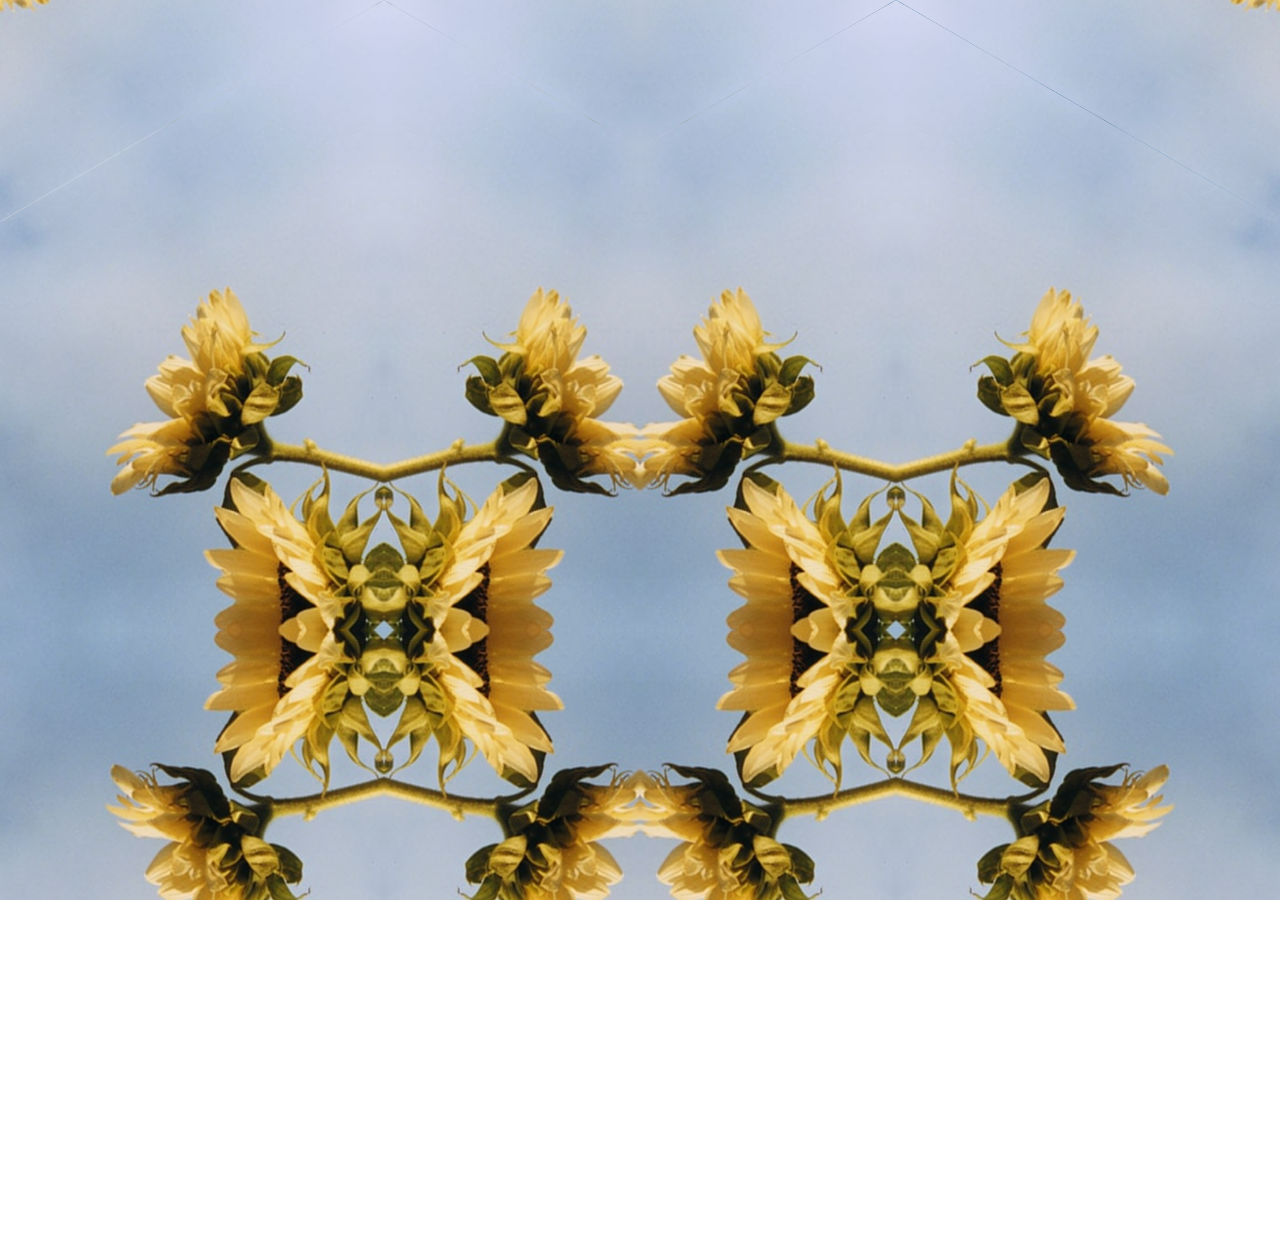
<file: 6.html>
<!DOCTYPE html>
<html>
<head>
  <meta name="apple-mobile-web-app-capable" content="yes">
  <meta name="viewport" content = "width = device-width, initial-scale = 1.0, minimum-scale = 1, maximum-scale = 1, user-scalable = no" />
  <meta name="apple-mobile-web-app-title" content="onlyWebPro" />

<script src="https://cdnjs.cloudflare.com/ajax/libs/jquery/3.1.1/jquery.min.js"></script>
<style>
	*{
		margin: 0;
		padding: 0
	}
    html,body{
        width: 100vw;
        height: 100%;
        position: absolute;
        left: 0;
        top: 0;
        overflow:hidden;
		background-image: url('img/reflect.jpg');
		background-size: 100vw;
    }
	.wrap_1{
		width: 150vw;
		height: 150vw;
		overflow: hidden;
		position: absolute;
	}
	.wrap_2{
		width: 200vw;
		height: 200vw;
		transform: rotate(30deg);
		transform-origin: left top;
		overflow:hidden;
	}
	.img{
		width: 100%;
		height: 100%;
		background-image: url('img/reflect.jpg');
		/*background-repeat: no-repeat;*/
		background-size: 100vw;
	}
	.reflect{
		transform: scaleX(-1 );
		transform-origin: left
	}
	.wrapper{
		position: absolute;
		left: 30vw;
		/*transition: transform 0.5s*/
	}
	.ani{
		transition: 0.5s
	}
	.whole_wrap,.whole_wrap_bot{
		width: 50vw;
		height: 70%;
		position: absolute;
		left: 0;
		overflow: hidden;
		top: 0;
	}
	.whole_wrap_d,.whole_wrap_bot_d{
		width: 50vw;
		height: 70%;
		left: 50vw;
	}
	.whole_wrap_d{
		transform: scaleX(-1);
		
	}
	.whole_wrap_bot{
		transform-origin:bottom;
		transform: scaleY(-1);
	}
	.whole_wrap_bot_d{
		transform: scaleY(-1) scaleX(-1);
	}
	.wrapper_2{ transform: rotate(-120deg);}
	.wrapper_3{ transform: rotate(120deg);}
	.noani .wrap_2{ transform: rotate(0deg) !important;}
	.noani .wrapper_2{ transform: rotate(0deg) !important;}
	.noani .wrapper_3{ transform: rotate(0deg) !important;}
	.noani .wrapper_4{ transform: rotate(0deg) !important;}
	.noani .wrapper_5{ transform: rotate(0deg) !important;}
	.noani .wrapper_6{ transform: rotate(0deg) !important;}
</style>
<script type="text/javascript">
var isMobile = false; //initiate as false
// device detection
if(/(android|bb\d+|meego).+mobile|avantgo|bada\/|blackberry|blazer|compal|elaine|fennec|hiptop|iemobile|ip(hone|od)|ipad|iris|kindle|Android|Silk|lge |maemo|midp|mmp|netfront|opera m(ob|in)i|palm( os)?|phone|p(ixi|re)\/|plucker|pocket|psp|series(4|6)0|symbian|treo|up\.(browser|link)|vodafone|wap|windows (ce|phone)|xda|xiino/i.test(navigator.userAgent) 
    || /1207|6310|6590|3gso|4thp|50[1-6]i|770s|802s|a wa|abac|ac(er|oo|s\-)|ai(ko|rn)|al(av|ca|co)|amoi|an(ex|ny|yw)|aptu|ar(ch|go)|as(te|us)|attw|au(di|\-m|r |s )|avan|be(ck|ll|nq)|bi(lb|rd)|bl(ac|az)|br(e|v)w|bumb|bw\-(n|u)|c55\/|capi|ccwa|cdm\-|cell|chtm|cldc|cmd\-|co(mp|nd)|craw|da(it|ll|ng)|dbte|dc\-s|devi|dica|dmob|do(c|p)o|ds(12|\-d)|el(49|ai)|em(l2|ul)|er(ic|k0)|esl8|ez([4-7]0|os|wa|ze)|fetc|fly(\-|_)|g1 u|g560|gene|gf\-5|g\-mo|go(\.w|od)|gr(ad|un)|haie|hcit|hd\-(m|p|t)|hei\-|hi(pt|ta)|hp( i|ip)|hs\-c|ht(c(\-| |_|a|g|p|s|t)|tp)|hu(aw|tc)|i\-(20|go|ma)|i230|iac( |\-|\/)|ibro|idea|ig01|ikom|im1k|inno|ipaq|iris|ja(t|v)a|jbro|jemu|jigs|kddi|keji|kgt( |\/)|klon|kpt |kwc\-|kyo(c|k)|le(no|xi)|lg( g|\/(k|l|u)|50|54|\-[a-w])|libw|lynx|m1\-w|m3ga|m50\/|ma(te|ui|xo)|mc(01|21|ca)|m\-cr|me(rc|ri)|mi(o8|oa|ts)|mmef|mo(01|02|bi|de|do|t(\-| |o|v)|zz)|mt(50|p1|v )|mwbp|mywa|n10[0-2]|n20[2-3]|n30(0|2)|n50(0|2|5)|n7(0(0|1)|10)|ne((c|m)\-|on|tf|wf|wg|wt)|nok(6|i)|nzph|o2im|op(ti|wv)|oran|owg1|p800|pan(a|d|t)|pdxg|pg(13|\-([1-8]|c))|phil|pire|pl(ay|uc)|pn\-2|po(ck|rt|se)|prox|psio|pt\-g|qa\-a|qc(07|12|21|32|60|\-[2-7]|i\-)|qtek|r380|r600|raks|rim9|ro(ve|zo)|s55\/|sa(ge|ma|mm|ms|ny|va)|sc(01|h\-|oo|p\-)|sdk\/|se(c(\-|0|1)|47|mc|nd|ri)|sgh\-|shar|sie(\-|m)|sk\-0|sl(45|id)|sm(al|ar|b3|it|t5)|so(ft|ny)|sp(01|h\-|v\-|v )|sy(01|mb)|t2(18|50)|t6(00|10|18)|ta(gt|lk)|tcl\-|tdg\-|tel(i|m)|tim\-|t\-mo|to(pl|sh)|ts(70|m\-|m3|m5)|tx\-9|up(\.b|g1|si)|utst|v400|v750|veri|vi(rg|te)|vk(40|5[0-3]|\-v)|vm40|voda|vulc|vx(52|53|60|61|70|80|81|83|85|98)|w3c(\-| )|webc|whit|wi(g |nc|nw)|wmlb|wonu|x700|yas\-|your|zeto|zte\-/i.test(navigator.userAgent.substr(0,4))) { 
    isMobile = true;
    }
	$(document).ready(function(){
		var startx = 0
		var starty = 0
		var movedx = 0
		var movedy = 0
		console.log($('.wrapper').offset().left)
		console.log($('.wrapper').offset().top)
		if(isMobile){
		            $('body').on('touchstart', function(e) {
		            	$('.wrapper').removeClass('ani')
						startx = $('.wrapper').offset().left + (e.originalEvent.touches[0].pageX-$('.wrapper').offset().left)/2
						starty = $('.wrapper').offset().top + (e.originalEvent.touches[0].pageY-$('.wrapper').offset().top)/2
		            })
		            $('body').on('touchmove', function(e) {
						movedx = e.originalEvent.touches[0].pageX
						movedy = e.originalEvent.touches[0].pageY
		            	$('.wrapper').css({'left':($('.wrapper').offset().left + (e.originalEvent.touches[0].pageX-$('.wrapper').offset().left)/20)+'px'})
		            	$('.wrapper').css({'top' :($('.wrapper').offset().top + (e.originalEvent.touches[0].pageY-$('.wrapper').offset().top)/20)+'px'})
		            	$('.img').css({'background-position':-1*e.originalEvent.touches[0].pageX + 'px ' + -1*e.originalEvent.touches[0].pageY + 'px'})
		            })
		            $('body').on('touchend', function(e) {
		            	$('.wrapper').addClass('ani')
		            	$('.wrapper').css({'left':(window.innerWidth)/2+'px'})
		            	$('.wrapper').css({'top' :'0px'})
		            })
		        }

    var down = false
    if(!isMobile){
    	$('.whole_wrap').clone().addClass('whole_wrap_d').insertAfter( $('.whole_wrap') )
    	$('.whole_wrap_bot').clone().addClass('whole_wrap_bot_d').insertAfter( $('.whole_wrap') )
                $('body').on('mousedown', function(e) {
                	down = true
                	$('.wrapper').removeClass('ani')
    				startx = $('.wrapper').offset().left + (e.pageX-$('.wrapper').offset().left)/2
    				starty = $('.wrapper').offset().top + (e.pageY-$('.wrapper').offset().top)/2
                })
                $('body').on('mousemove', function(e) {
                	if(down){
    					movedx = e.pageX
    					movedy = e.pageY
    	            	$('.wrapper').css({'left':($('.wrapper').offset().left + (e.pageX-$('.wrapper').offset().left)/20)+'px'})
    	            	$('.wrapper').css({'top' :($('.wrapper').offset().top + (e.pageY-$('.wrapper').offset().top)/20)+'px'})
    	            	$('.img').css({'background-position':-1*e.pageX + 'px ' + -1*e.pageY + 'px'})
                	}
                })
                $('body').on('mouseend', function(e) {
                	down = false
                	$('.wrapper').addClass('ani')
                	$('.wrapper').css({'left':(window.innerWidth)/2+'px'})
                	$('.wrapper').css({'top' :'0px'})
                })
            }
	})
</script>
</head>
<body>
	<div class="whole_wrap">
		<div class="wrapper wrapper_1">
		<div class="wrap_1 origin"><div class="wrap_2"><div class="img"></div></div></div>
		<div class="wrap_1 reflect"><div class="wrap_2"><div class="img"></div></div></div>
		</div>
		<div class="wrapper wrapper_2">
		<div class="wrap_1 origin"><div class="wrap_2"><div class="img"></div></div></div>
		<div class="wrap_1 reflect"><div class="wrap_2"><div class="img"></div></div></div>
		</div>
		<div class="wrapper wrapper_3">
		<div class="wrap_1 origin"><div class="wrap_2"><div class="img"></div></div></div>
		<div class="wrap_1 reflect"><div class="wrap_2"><div class="img"></div></div></div>
		</div>
	</div>
	<div class="whole_wrap_bot">
		<div class="wrapper wrapper_1">
		<div class="wrap_1 origin"><div class="wrap_2"><div class="img"></div></div></div>
		<div class="wrap_1 reflect"><div class="wrap_2"><div class="img"></div></div></div>
		</div>
		<div class="wrapper wrapper_2">
		<div class="wrap_1 origin"><div class="wrap_2"><div class="img"></div></div></div>
		<div class="wrap_1 reflect"><div class="wrap_2"><div class="img"></div></div></div>
		</div>
		<div class="wrapper wrapper_3">
		<div class="wrap_1 origin"><div class="wrap_2"><div class="img"></div></div></div>
		<div class="wrap_1 reflect"><div class="wrap_2"><div class="img"></div></div></div>
		</div>
	</div>
</body>
</html>
</file>
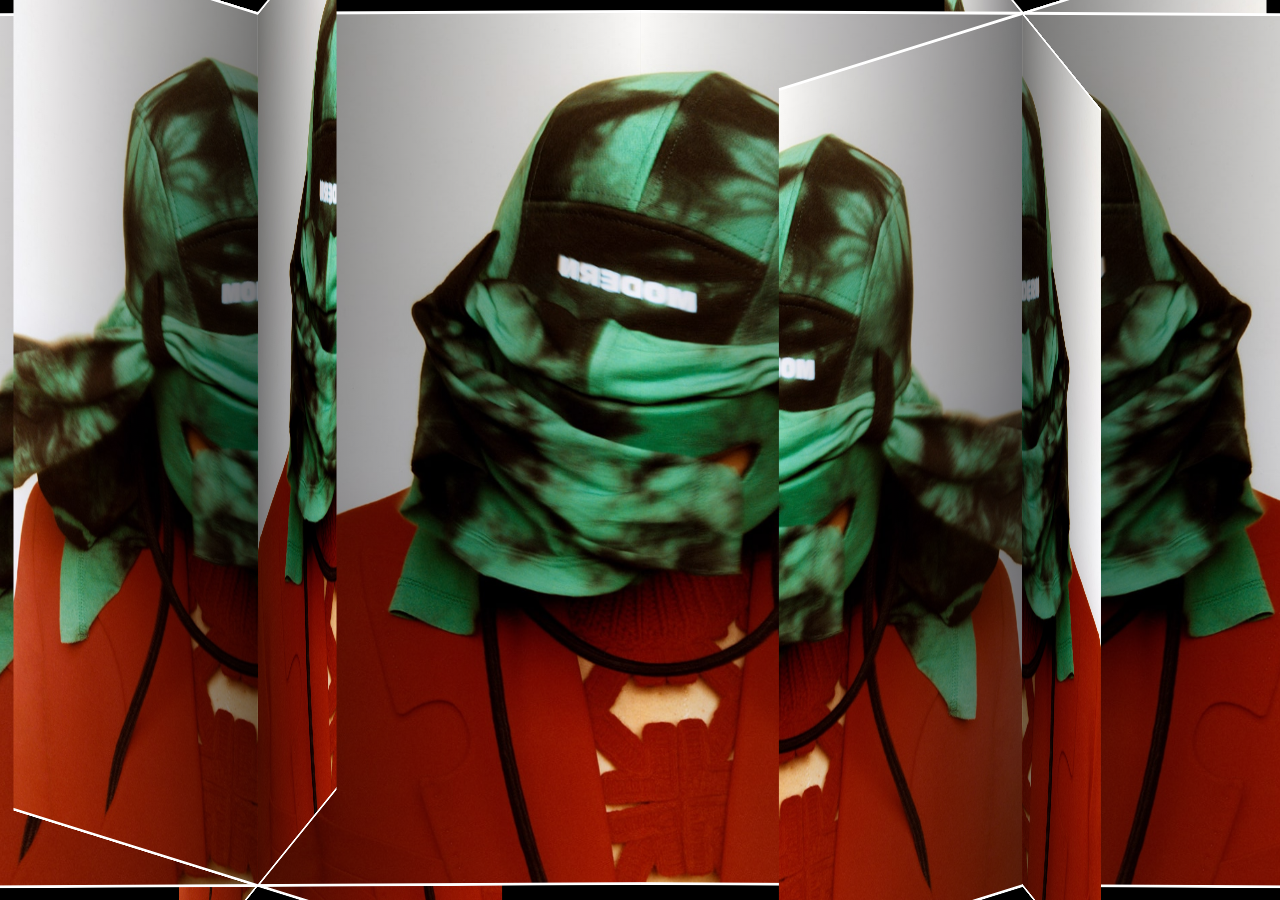
<file: 7.html>
<html>
    <head>
        <title></title>
        <meta charset="utf8" />

  <link href="7.css" rel="stylesheet" type="text/css">
  <link href="7_desktop.css" rel="stylesheet" type="text/css">
  <script
  src="https://code.jquery.com/jquery-3.3.1.min.js"
  integrity="sha256-FgpCb/KJQlLNfOu91ta32o/NMZxltwRo8QtmkMRdAu8="
  crossorigin="anonymous"></script>
  <script src="7.js"></script>
  <script>

</script>
<style type="text/css">
    body{
        overflow:hidden;
    }
    @media (min-aspect-ratio: 1/1) {
      .container1, .container2{
        top: 10vh;
      }
    }
</style>
</head>
<body>
<div class="container_wrap">
    <div class="container1">
        <!-- <div class="middle"><div class="ds rotate rotate0"></div></div> -->
        <div class="direct">
<!-- <div class="rotate rotate1"></div> -->
<div class="rotate rotate2"><div class="grad"></div></div>
<!-- <div class="rotate rotate3"></div> -->
<div class="rotate rotate4"><div class="grad"></div></div>
<!-- <div class="rotate rotate5"></div> -->
<div class="rotate rotate6"><div class="grad"></div></div>
<!-- <div class="rotate rotate7"></div> -->
        </div>

        <div class="opposite">
<!-- <div class="os rotate rotate1"></div> -->
<div class="os rotate rotate2"><div class="grad"></div></div>
<!-- <div class="os rotate rotate3"></div> -->
<div class="os rotate rotate4"><div class="grad"></div></div>
<!-- <div class="os rotate rotate5"></div> -->
<div class="os rotate rotate6"><div class="grad"></div></div>
<!-- <div class="os rotate rotate7"></div> -->
        </div>
    </div>
    <div class="container2">
        <!-- <div class="middle"><div class="ds inv_rotate inv_rotate0"></div></div> -->
        <div class="direct">
<!-- <div class="inv_rotate inv_rotate1"></div> -->
<div class="inv_rotate inv_rotate2"><div class="grad"></div></div>
<!-- <div class="inv_rotate inv_rotate3"></div> -->
<div class="inv_rotate inv_rotate4"><div class="grad"></div></div>
<!-- <div class="inv_rotate inv_rotate5"></div> -->
<div class="inv_rotate inv_rotate6"><div class="grad"></div></div>
<!-- <div class="inv_rotate inv_rotate7"></div> -->
        </div>

        <div class="opposite">
<!-- <div class="os inv_rotate inv_rotate1"></div> -->
<div class="os inv_rotate inv_rotate2"><div class="grad"></div></div>
<!-- <div class="os inv_rotate inv_rotate3"></div> -->
<div class="os inv_rotate inv_rotate4"><div class="grad"></div></div>
<!-- <div class="os inv_rotate inv_rotate5"></div> -->
<div class="os inv_rotate inv_rotate6"><div class="grad"></div></div>
<!-- <div class="os inv_rotate inv_rotate7"></div> -->
        </div>
    </div>
</div>

</body>
</html>
</file>
<file: 7.css>
@font-face {
    font-family: 'NotoSansKR';
    src: url('NotoSansKR-Regular-Alphabetic.woff2') format('woff2'),
        url('NotoSansKR-Regular-Alphabetic.woff') format('woff');
    font-weight: normal;
    font-style: normal;
}
 @font-face {
    font-family: 'GTHaptikmed';
    src: url('GTHaptik-Medium.woff2') format('woff2'),
        url('GTHaptik-Medium.woff') format('woff');
    font-weight: normal;
    font-style: normal;
}
body, html{
	width: 100vw;
	height: 100%;
	padding: 0;
	margin: 0;
	background-color: black;
	overflow: hidden;
	position: fixed;

}
.container_wrap{
position: fixed;
width: 100vw;
overflow-x: hidden;
height: 100%;
overflow-y: hidden;
left: 0;
top: 0;}
*{
	pointer-events: none;
}
body{
	pointer-events: auto
}
.container1, .container2{
width: 50%;
height: 100vh;
top:-7.5vh;
position: absolute;
}
.container1{
left: 0%;
z-index: 10
}
.container2{
right: 0%;
z-index: 5
}
.infodiv{
	width: 100%;
	left: 0%;
	height: 100%;
	bottom: 3px;

	position: absolute;
	display: block;z-index:100;
	transform-origin: right bottom;

	border-top:3px solid white;
	/*border-bottom:3px solid white;*/
}
.container1 .infodiv{
	left: 100%;
}
.container2 .t_img{
	width: 100%;
	left: 0%;
	height: 60%;
	bottom: 0px;

	position: absolute;
	background-image: url('poster1.png');
	background-size: contain;
	background-repeat: no-repeat;
}

.b_img{
	width: 100%;
	left: 0%;
	height: 100%;
	bottom: 0px;

	position: absolute;
	background: linear-gradient(rgba(255,255,255,0),rgba(0, 0, 255,1));
}
.container1 .infodiv{
	background: linear-gradient(red, red);
}
.container2 > .direct .grad,
.container1 > .direct .grad{
	position: absolute;
	width: 100%;
	height: 100%;
	background: linear-gradient(to left, rgba(0, 0, 0, 0.53), transparent) 20%;
}
.container1 > .opposite .grad,
.container2 > .opposite .grad{
	position: absolute;
	width: 100%;
	height: 100%;
	background: linear-gradient(to right, rgba(0, 0, 0, 0.53), transparent) 20%;
}
.direct, .opposite, .middle{
	position: relative;
	width: 100%;
	height: 100%;
transform-style: preserve-3d;
}
.middle{
	z-index: 100;
	position: absolute;
}
.container1 > .direct{
	z-index: 0
}
.container1 > .opposite{
margin-top: -100vh;
	z-index: 1
}
.container2 > .direct{
	z-index: 1
}
.container2 > .opposite{
margin-top: -100vh;
	z-index: 0
}
.rotate,.inv_rotate{
	opacity: 1;
	position: absolute;
	width: 50%;
	height: 100%;
	bottom: 11.5vh;
	border-top:3px solid white;
	border-bottom:3px solid white;
	position: absolute;
	color: white;
	background-color: black;

	perspective: none;

	transform-origin: right bottom;
	z-index: 10
}


.os{
	left: 50%;
	transform-origin: left bottom;
	z-index: 20
}
.container1 .rotate,
.container2{
	text-align: right;
}
.container1 .inv_rotate,
.container2 .inv_rotate{
	text-align: left;
}
.rotate{
	background-size: 100vw !important;
}
.inv_rotate{
	background-size: 100vw !important;
}

.container1 .direct .rotate{
	background-position: -0vw !important;
	background-image: url(img/circle_flip.jpg);
}
.container1 .opposite .rotate{
	background-position: -25vw !important;
	background-image: url(img/circle.jpg);
}
.container2 .direct .inv_rotate{
	background-position: -50vw !important;
	background-image: url(img/circle.jpg);
}
.container2 .opposite .inv_rotate{
	background-position: -75vw !important;
	background-image: url(img/circle_flip.jpg);
	/*background-position: -75vw !important*/
}
.container1 .direct .content,
.container2 .opposite .content{
	transform: scaleX(-1);
}
.rotate0, .inv_rotate0{
	z-index: 1000;
	overflow: visible;
	background:none !important;
	background-color: none !important;
	border:none !important
	;
}
.inv_rotate0{
	z-index: 1000;
	left: 0%;
	position:absolute;
}
.rotate1{
	-webkit-transform: rotateX(15deg) rotateY(0deg);
	transform: rotateX(15deg) rotateY(0deg);

    /*background-image: url('poster.png');*/
    background-size: auto 85%;
    background-position: center top;
    background-repeat:repeat-x; 

    opacity: 0.5

    z-index:1;
}
.rotate2{
	-webkit-transform: rotateX(15deg) rotateY(25.7deg);
	transform: rotateX(15deg) rotateY(25.7deg);

	z-index:2;
}
.rotate3{
	-webkit-transform: rotateX(15deg) rotateY(51.4deg);
	transform: rotateX(15deg) rotateY(51.4deg);

	z-index:3;
}
.rotate4{
	-webkit-transform: rotateX(15deg) rotateY(77.1deg);
	transform: rotateX(15deg) rotateY(77.1deg);

	z-index:7;
}
.rotate5{
	-webkit-transform: rotateX(15deg) rotateY(102.8deg);
	transform: rotateX(15deg) rotateY(102.8deg);

	z-index:6;}
.rotate6{
	-webkit-transform: rotateX(15deg) rotateY(128.5deg);
	transform: rotateX(15deg) rotateY(128.5deg);

	z-index:5;
}
.rotate7{
	-webkit-transform: rotateX(15deg) rotateY(154.2deg);
	transform: rotateX(15deg) rotateY(154.2deg);

	z-index:4;
}
.opposite > .rotate1{
	z-index:7;
}
.opposite > .rotate2{
	z-index:6;
}
.opposite > .rotate3{
	z-index:5;
}
.opposite > .rotate4{
	z-index:4;
}
.opposite > .rotate5{
	z-index:3;
}
.opposite > .rotate6{
	z-index:2;
}
.opposite > .rotate7{
	z-index:1;
}



.inv_rotate1{
	-webkit-transform: rotateX(15deg) rotateY(-0deg);
	transform: rotateX(15deg) rotateY(-0deg);

	z-index:1;
}
.inv_rotate2{
	-webkit-transform: rotateX(15deg) rotateY(-25.7deg);
	transform: rotateX(15deg) rotateY(-25.7deg);

	z-index:2;
}
.inv_rotate3{
	-webkit-transform: rotateX(15deg) rotateY(-51.4deg);
	transform: rotateX(15deg) rotateY(-51.4deg);

	z-index:3;
}
.inv_rotate4{
	-webkit-transform: rotateX(15deg) rotateY(-77.1deg);
	transform: rotateX(15deg) rotateY(-77.1deg);

	z-index:4;
}
.inv_rotate5{
	-webkit-transform: rotateX(15deg) rotateY(-102.8deg);
	transform: rotateX(15deg) rotateY(-102.8deg);

	z-index:5;
}
.inv_rotate6{
	-webkit-transform: rotateX(15deg) rotateY(-128.5deg);
	transform: rotateX(15deg) rotateY(-128.5deg);

	z-index:6;
}
.inv_rotate7{
	-webkit-transform: rotateX(15deg) rotateY(-154.2deg);
	transform: rotateX(15deg) rotateY(-154.2deg);

	z-index:7;
}

.opposite > .inv_rotate1{
	z-index:7;
}
.opposite > .inv_rotate2{
	z-index:6;
}
.opposite > .inv_rotate3{
	z-index:5;
}
.opposite > .inv_rotate4{
	z-index:4;
}
.opposite > .inv_rotate5{
	z-index:3;
}
.opposite > .inv_rotate6{
	z-index:2;
}
.opposite > .inv_rotate7{
	z-index:1;
}
</file>
<file: 7_desktop.css>
@font-face {
    font-family: 'NotoSansKR';
    src: url('NotoSansKR-Regular-Alphabetic.woff2') format('woff2'),
        url('NotoSansKR-Regular-Alphabetic.woff') format('woff');
    font-weight: normal;
    font-style: normal;
}
 @font-face {
    font-family: 'GTHaptikmed';
    src: url('GTHaptik-Medium.woff2') format('woff2'),
        url('GTHaptik-Medium.woff') format('woff');
    font-weight: normal;
    font-style: normal;
}
body, html{
	width: 100vw;
	height: 100%;
	padding: 0;
	margin: 0;
	background-color: black;
	overflow: hidden;
	position: fixed;

}
@media (min-aspect-ratio: 1/1) {
.container_wrap{
position: fixed;
width: 170vh;
overflow-x: hidden;
height: 100%;
overflow-y: hidden;
left: 50vw;
top: 0;
transform:translate(-50%);
}
*{
	pointer-events: none;
}
body{
	pointer-events: auto
}
.container1, .container2{
width: 50%;
height: 100vh;
top:-7.5vh;
position: absolute;
}
.container1{
left: 0%;
z-index: 10
}
.container2{
right: 0%;
z-index: 5
}
.infodiv{
	width: 100%;
	left: 0%;
	height: 100%;
	bottom: 3px;

	position: absolute;
	display: block;z-index:100;
	transform-origin: right bottom;

	border-top:3px solid white;
	/*border-bottom:3px solid white;*/
}
.container1 .infodiv{
	left: 100%;
}
.container2 .t_img{
	width: 100%;
	left: 0%;
	height: 60%;
	bottom: 0px;

	position: absolute;
	background-image: url('poster1.png');
	background-size: contain;
	background-repeat: no-repeat;
}

.b_img{
	width: 100%;
	left: 0%;
	height: 100%;
	bottom: 0px;

	position: absolute;
	background: linear-gradient(rgba(255,255,255,0),rgba(0, 0, 255,1));
}
.container1 .infodiv{
	background: linear-gradient(red, red);
}
.container2 > .direct .grad,
.container1 > .direct .grad{
	position: absolute;
	width: 100%;
	height: 100%;
	background: linear-gradient(to left, rgba(0, 0, 0, 0.53), transparent) 20%;
}
.container1 > .opposite .grad,
.container2 > .opposite .grad{
	position: absolute;
	width: 100%;
	height: 100%;
	background: linear-gradient(to right, rgba(0, 0, 0, 0.53), transparent) 20%;
}
.direct, .opposite, .middle{
	position: relative;
	width: 100%;
	height: 100%;
transform-style: preserve-3d;
}
.middle{
	z-index: 100;
	position: absolute;
}
.container1 > .direct{
	z-index: 0
}
.container1 > .opposite{
margin-top: -100vh;
	z-index: 1
}
.container2 > .direct{
	z-index: 1
}
.container2 > .opposite{
margin-top: -100vh;
	z-index: 0
}
.rotate,.inv_rotate{
	opacity: 1;
	position: absolute;
	width: 50%;
	height: 100%;
	bottom: 11.5vh;
	border-top:3px solid white;
	border-bottom:3px solid white;
	position: absolute;
	color: white;
	background-color: black;

	perspective: none;

	transform-origin: right bottom;
	z-index: 10
}


.os{
	left: 50%;
	transform-origin: left bottom;
	z-index: 20
}
.container1 .rotate,
.container2{
	text-align: right;
}
.container1 .inv_rotate,
.container2 .inv_rotate{
	text-align: left;
}
.rotate{
	background-size: 85vh !important;
}
.inv_rotate{
	background-size: 85vh !important;
}

.container1 .direct .rotate{
	background-position: -0vw !important;
	background-image: url(img/circle.jpg);
}
.container1 .opposite .rotate{
	background-position: -0vw !important;
	background-image: url(img/circle_flip.jpg);
}
.container2 .direct .inv_rotate{
	background-position: -85vh !important;
	background-image: url(img/circle_flip.jpg);
}
.container2 .opposite .inv_rotate{
	background-position: -85vh !important;
	background-image: url(img/circle.jpg);
	/*background-position: -75vw !important*/
}
.container1 .direct .content,
.container2 .opposite .content{
	transform: scaleX(-1);
}
.rotate0, .inv_rotate0{
	z-index: 1000;
	overflow: visible;
	background:none !important;
	background-color: none !important;
	border:none !important
	;
}
.inv_rotate0{
	z-index: 1000;
	left: 0%;
	position:absolute;
}
.rotate1{
	-webkit-transform: rotateX(15deg) rotateY(0deg);
	transform: rotateX(15deg) rotateY(0deg);

    /*background-image: url('poster.png');*/
    background-size: auto 85%;
    background-position: center top;
    background-repeat:repeat-x; 

    opacity: 0.5

    z-index:1;
}
.rotate2{
	-webkit-transform: rotateX(15deg) rotateY(25.7deg);
	transform: rotateX(15deg) rotateY(25.7deg);

	z-index:2;
}
.rotate3{
	-webkit-transform: rotateX(15deg) rotateY(51.4deg);
	transform: rotateX(15deg) rotateY(51.4deg);

	z-index:3;
}
.rotate4{
	-webkit-transform: rotateX(15deg) rotateY(77.1deg);
	transform: rotateX(15deg) rotateY(77.1deg);

	z-index:7;
}
.rotate5{
	-webkit-transform: rotateX(15deg) rotateY(102.8deg);
	transform: rotateX(15deg) rotateY(102.8deg);

	z-index:6;}
.rotate6{
	-webkit-transform: rotateX(15deg) rotateY(128.5deg);
	transform: rotateX(15deg) rotateY(128.5deg);

	z-index:5;
}
.rotate7{
	-webkit-transform: rotateX(15deg) rotateY(154.2deg);
	transform: rotateX(15deg) rotateY(154.2deg);

	z-index:4;
}
.opposite > .rotate1{
	z-index:7;
}
.opposite > .rotate2{
	z-index:6;
}
.opposite > .rotate3{
	z-index:5;
}
.opposite > .rotate4{
	z-index:4;
}
.opposite > .rotate5{
	z-index:3;
}
.opposite > .rotate6{
	z-index:2;
}
.opposite > .rotate7{
	z-index:1;
}



.inv_rotate1{
	-webkit-transform: rotateX(15deg) rotateY(-0deg);
	transform: rotateX(15deg) rotateY(-0deg);

	z-index:1;
}
.inv_rotate2{
	-webkit-transform: rotateX(15deg) rotateY(-25.7deg);
	transform: rotateX(15deg) rotateY(-25.7deg);

	z-index:2;
}
.inv_rotate3{
	-webkit-transform: rotateX(15deg) rotateY(-51.4deg);
	transform: rotateX(15deg) rotateY(-51.4deg);

	z-index:3;
}
.inv_rotate4{
	-webkit-transform: rotateX(15deg) rotateY(-77.1deg);
	transform: rotateX(15deg) rotateY(-77.1deg);

	z-index:4;
}
.inv_rotate5{
	-webkit-transform: rotateX(15deg) rotateY(-102.8deg);
	transform: rotateX(15deg) rotateY(-102.8deg);

	z-index:5;
}
.inv_rotate6{
	-webkit-transform: rotateX(15deg) rotateY(-128.5deg);
	transform: rotateX(15deg) rotateY(-128.5deg);

	z-index:6;
}
.inv_rotate7{
	-webkit-transform: rotateX(15deg) rotateY(-154.2deg);
	transform: rotateX(15deg) rotateY(-154.2deg);

	z-index:7;
}

.opposite > .inv_rotate1{
	z-index:7;
}
.opposite > .inv_rotate2{
	z-index:6;
}
.opposite > .inv_rotate3{
	z-index:5;
}
.opposite > .inv_rotate4{
	z-index:4;
}
.opposite > .inv_rotate5{
	z-index:3;
}
.opposite > .inv_rotate6{
	z-index:2;
}
.opposite > .inv_rotate7{
	z-index:1;
}
}
</file>
